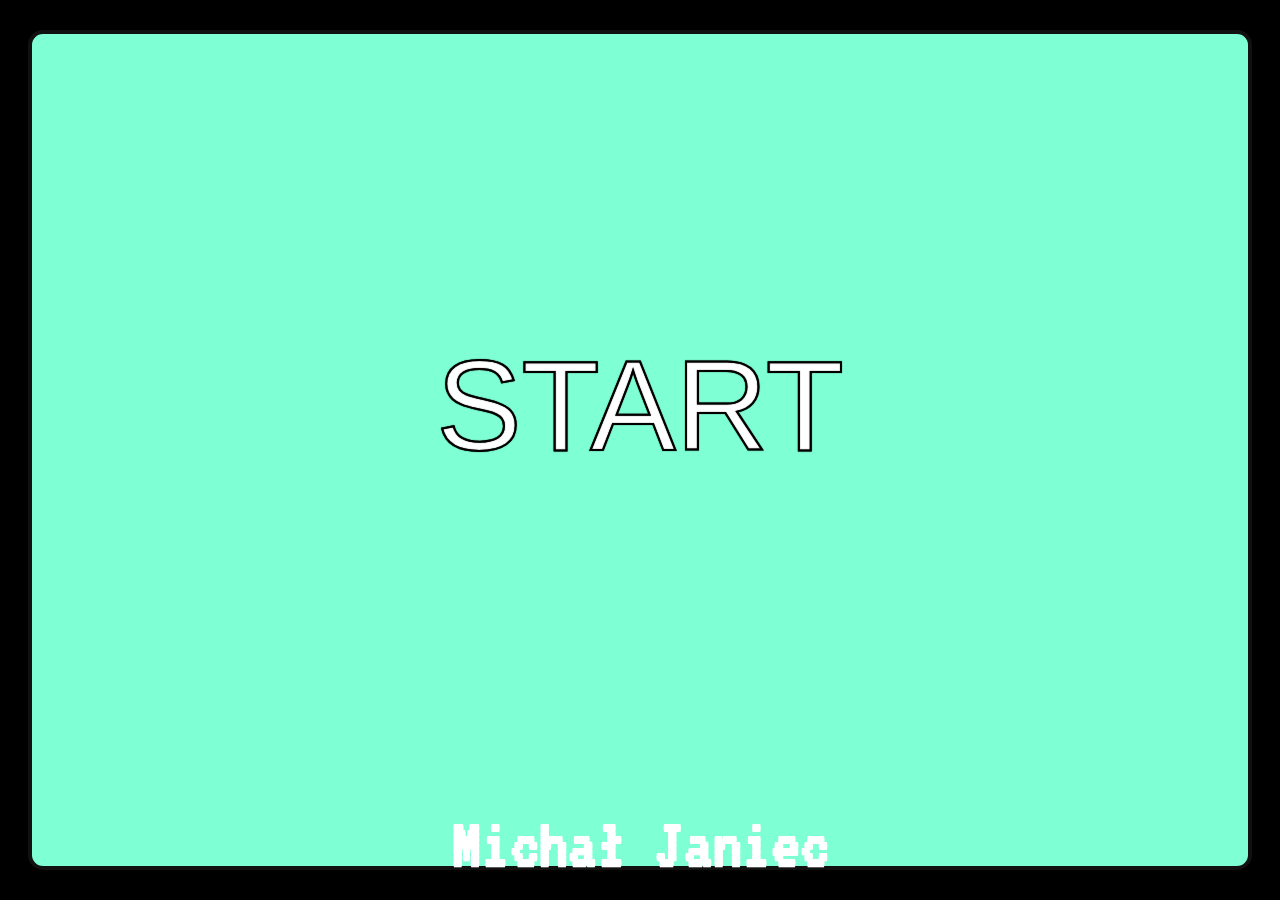
<file: index.html>
<!DOCTYPE html>
<html lang="pl">
<head>
    <meta charset="UTF-8">
    <meta http-equiv="X-UA-Compatible" content="IE=edge">
    <meta name="viewport" content="width=device-width, initial-scale=1.0">
    <link rel="stylesheet" href="style2.css">
    <title>Menu</title>
    <link href="https://fonts.googleapis.com/css2?family=Lato:wght@300&family=VT323&display=swap" rel="stylesheet">
</head>
<body>
    <header>
        <h1>WiedźAdmin: Dzikie Mazury</h1>
    </header>
    <canvas id="menu" width="1216" height="832">
        <div class="tekst">
            ELO
        </div>
    </canvas>
    <footer>
        <h1>Michał Janiec</h1>
    </footer>
    <script src="menu.js"></script>

</body>
</html>
</file>
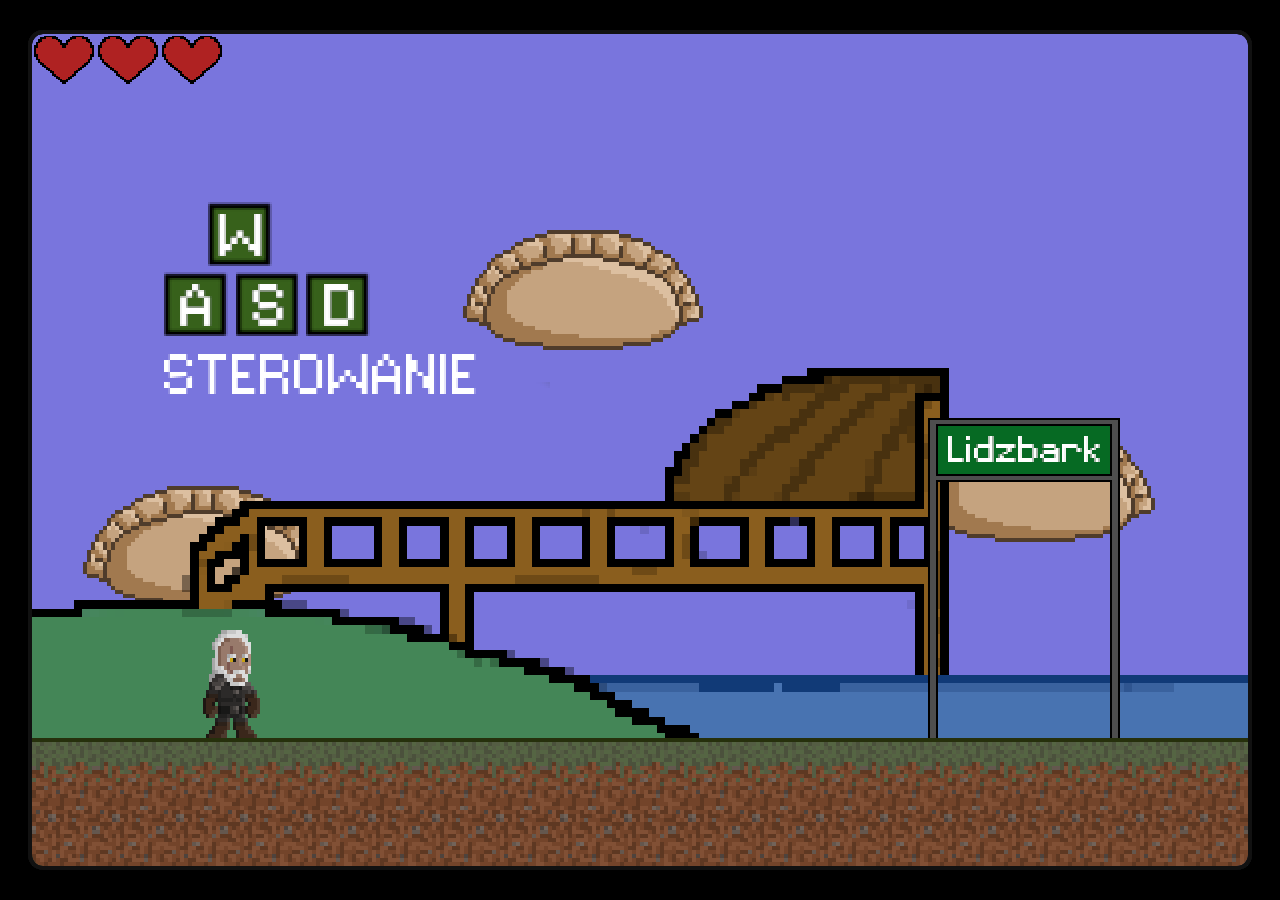
<file: poziom1/gra.html>
<!DOCTYPE html>
<html lang="pl">
<head>
    <meta charset="UTF-8">
    <meta http-equiv="X-UA-Compatible" content="IE=edge">
    <meta name="viewport" content="width=device-width, initial-scale=1.0">
    <link rel="stylesheet" href="style.css">
    <title>Lidzbark</title>
    <link href="https://fonts.googleapis.com/css2?family=Lato:wght@300&family=VT323&display=swap" rel="stylesheet">
</head>
<body>
    <header>
        <h1>Lidzbark</h1>
    </header>
    <canvas id="gui-canvas" width="1216" height="832"></canvas>
    <canvas id="niebo-canvas" width="1216" height="832"></canvas>
    <canvas id="tlo-canvas" width="1216" height="631"></canvas>
    <canvas id="mapa-canvas" width="1216" height="832"></canvas>
    <canvas id="postacie-canvas" width="1216" height="832"></canvas>

    <script src="obiekty.js"></script>
    <script src="render.js"></script>
    <script src="animacje.js"></script>
    <script src="dead.js"></script>
    <script src="fizyka.js"></script>
    <script src="input.js"></script>
    <script src="ruch.js"></script>
    <script src="engine.js"></script>
</body>
</html>
</file>
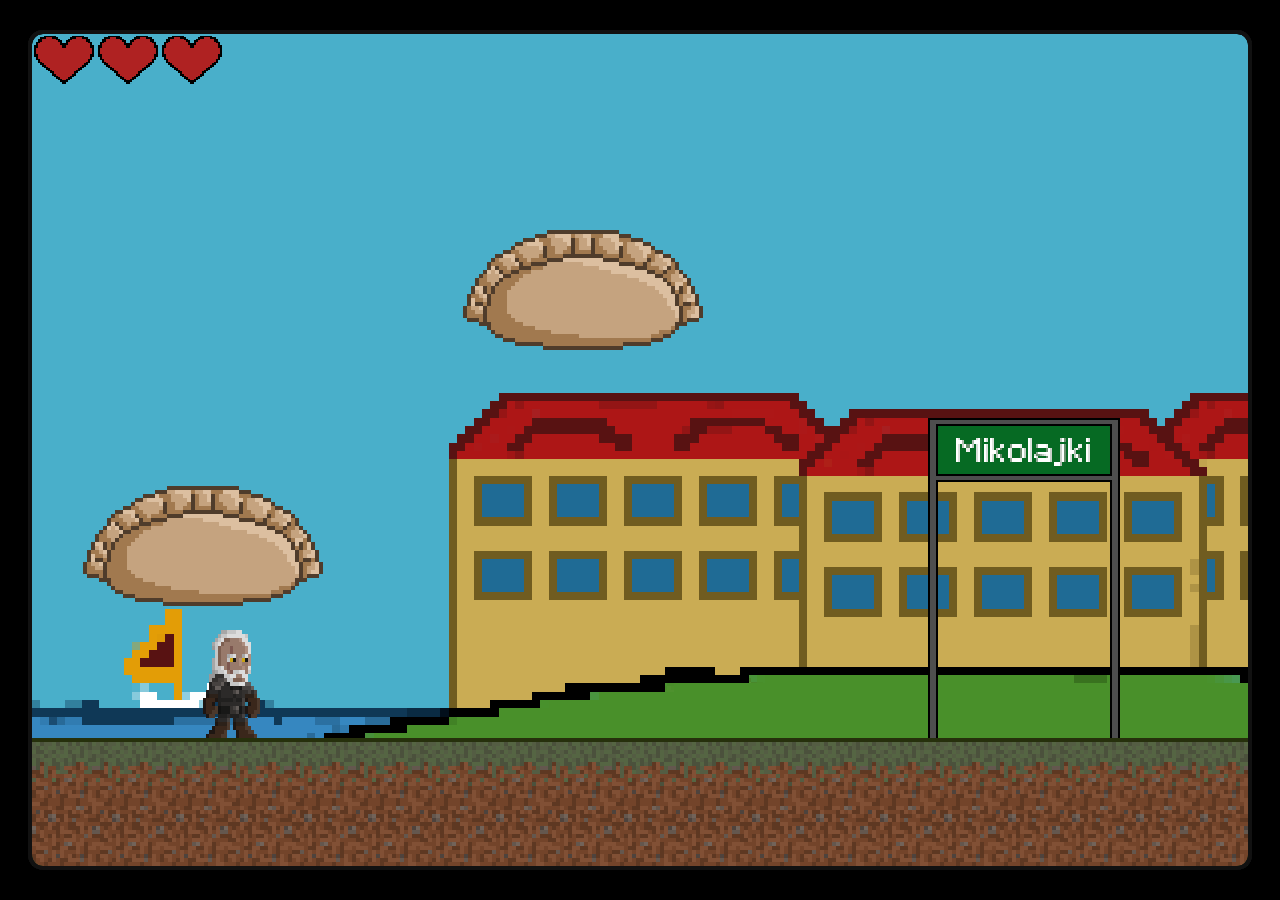
<file: poziom2/gra.html>
<!DOCTYPE html>
<html lang="pl">
<head>
    <meta charset="UTF-8">
    <meta http-equiv="X-UA-Compatible" content="IE=edge">
    <meta name="viewport" content="width=device-width, initial-scale=1.0">
    <link rel="stylesheet" href="style.css">
    <title>Mikołajki</title>
    <link href="https://fonts.googleapis.com/css2?family=Lato:wght@300&family=VT323&display=swap" rel="stylesheet">
</head>
<body>
    <header>
        <h1>Mikołajki</h1>
    </header>
    <canvas id="gui-canvas" width="1216" height="832"></canvas>
    <canvas id="niebo-canvas" width="1216" height="832"></canvas>
    <canvas id="tlo-canvas" width="1216" height="631"></canvas>
    <canvas id="mapa-canvas" width="1216" height="832"></canvas>
    <canvas id="postacie-canvas" width="1216" height="832"></canvas>

    <script src="obiekty.js"></script>
    <script src="render.js"></script>
    <script src="animacje.js"></script>
    <script src="dead.js"></script>
    <script src="fizyka.js"></script>
    <script src="input.js"></script>
    <script src="ruch.js"></script>
    <script src="engine.js"></script>
</body>
</html>
</file>
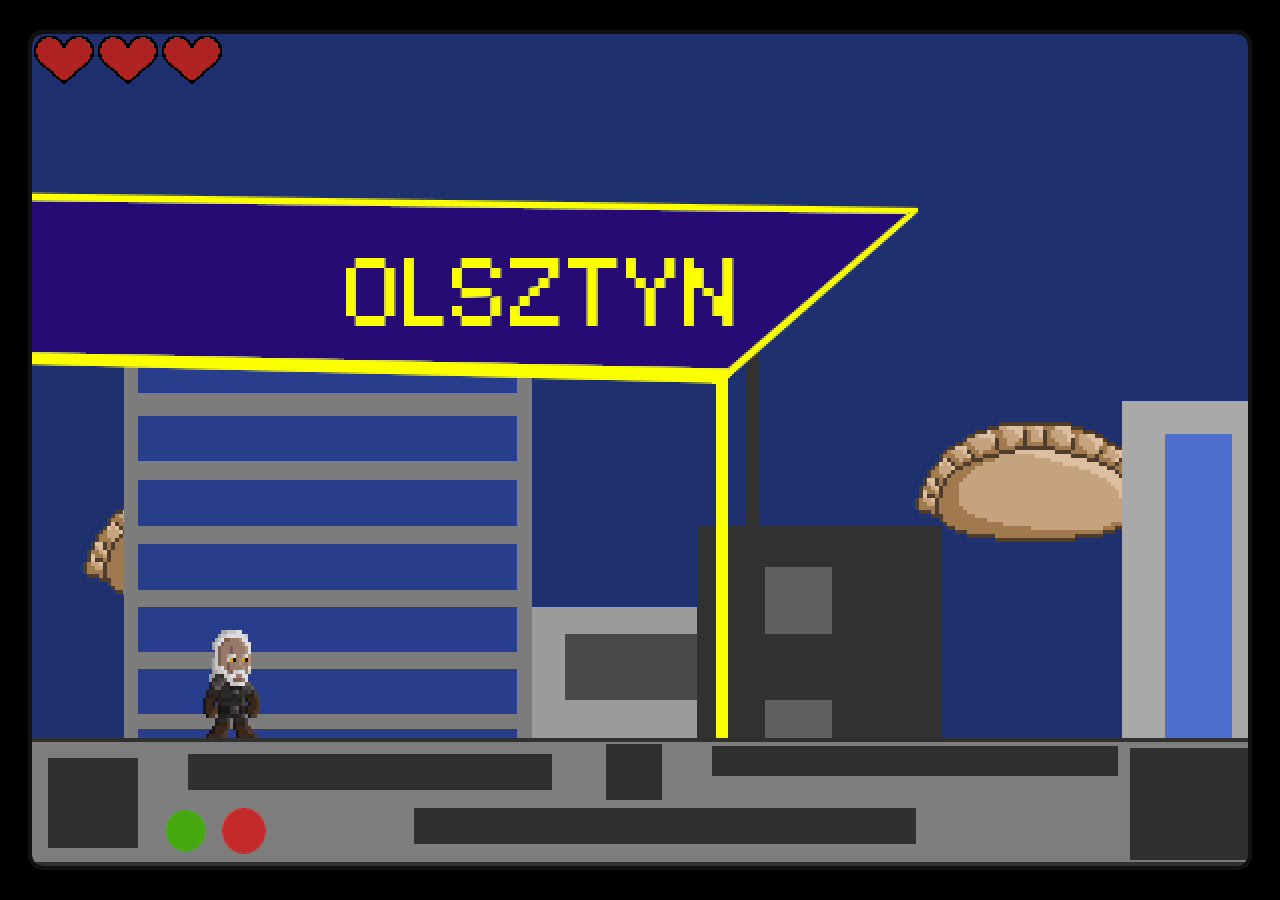
<file: poziom3/gra.html>
<!DOCTYPE html>
<html lang="pl">
<head>
    <meta charset="UTF-8">
    <meta http-equiv="X-UA-Compatible" content="IE=edge">
    <meta name="viewport" content="width=device-width, initial-scale=1.0">
    <link rel="stylesheet" href="style.css">
    <title>Olsztyn</title>
    <link href="https://fonts.googleapis.com/css2?family=Lato:wght@300&family=VT323&display=swap" rel="stylesheet">
</head>
<body>
    <header>
        <h1>Olsztyn</h1>
    </header>
    <canvas id="gui-canvas" width="1216" height="832"></canvas>
    <canvas id="niebo-canvas" width="1216" height="832"></canvas>
    <canvas id="tlo-canvas" width="1216" height="631"></canvas>
    <canvas id="mapa-canvas" width="1216" height="832"></canvas>
    <canvas id="postacie-canvas" width="1216" height="832"></canvas>

    <script src="obiekty.js"></script>
    <script src="render.js"></script>
    <script src="animacje.js"></script>
    <script src="dead.js"></script>
    <script src="fizyka.js"></script>
    <script src="input.js"></script>
    <script src="ruch.js"></script>
    <script src="engine.js"></script>
</body>
</html>
</file>
<file: style2.css>
*
{
    margin: 0;
    padding: 0;
}
body
{
    background-color: black;
}
header h1
{
    text-align: center;
    margin-top: 60px;
    font-size: 100px;
    font-family: 'VT323', sans-serif;
    color: white;
}
canvas
{
    display: block;
    position: absolute;
    margin: auto;
    top: 0;
    bottom: 0;
    left: 0;
    right: 0;
    border: 4px solid #111;
    border-radius: 15px;
}
#menu
{
   background-color: aquamarine;
   color: black;
}
.tekst
{
    width: 100%;
    height: 100%;
}
footer
{
    font-family: 'VT323', sans-serif;
    font-size: 36px;
    position: fixed;     
    text-align: center;    
    bottom: 20px; 
    width: 100%;
    color: white;
}
</file>
<file: poziom1/style.css>
*
{
    margin: 0;
    padding: 0;
}
body
{
    background-color: black;
}
header h1
{
    text-align: center;
    margin-top: 100px;
    font-size: 100px;
    font-family: 'VT323', sans-serif;
    color: white;
}
canvas
{
    display: block;
    position: absolute;
    margin: auto;
    top: 0;
    bottom: 0;
    left: 0;
    right: 0;
    border: 4px solid #111;
    border-radius: 15px;
}
#niebo-canvas
{
    z-index: 1;
}
#tlo-canvas
{
    z-index: 2;
    top: 200px;
    border: 0;
    border-radius: 0;
}
#mapa-canvas
{
    z-index: 3;
}
#postacie-canvas
{
    z-index: 4;
}
#gui-canvas
{
    z-index: 5;
}
</file>
<file: poziom2/style.css>
*
{
    margin: 0;
    padding: 0;
}
body
{
    background-color: black;
}
header h1
{
    text-align: center;
    margin-top: 100px;
    font-size: 100px;
    font-family: 'VT323', sans-serif;
    color: white;
}
canvas
{
    display: block;
    position: absolute;
    margin: auto;
    top: 0;
    bottom: 0;
    left: 0;
    right: 0;
    border: 4px solid #111;
    border-radius: 15px;
}
#niebo-canvas
{
    z-index: 1;
}
#tlo-canvas
{
    z-index: 2;
    top: 200px;
    border: 0;
    border-radius: 0;
}
#mapa-canvas
{
    z-index: 3;
}
#postacie-canvas
{
    z-index: 4;
}
#gui-canvas
{
    z-index: 5;
}
</file>
<file: poziom3/style.css>
*
{
    margin: 0;
    padding: 0;
}
body
{
    background-color: black;
}
header h1
{
    text-align: center;
    margin-top: 100px;
    font-size: 100px;
    font-family: 'VT323', sans-serif;
    color: white;
}
canvas
{
    display: block;
    position: absolute;
    margin: auto;
    top: 0;
    bottom: 0;
    left: 0;
    right: 0;
    border: 4px solid #111;
    border-radius: 15px;
}
#niebo-canvas
{
    z-index: 1;
}
#tlo-canvas
{
    z-index: 2;
    top: 200px;
    border: 0;
    border-radius: 0;
}
#mapa-canvas
{
    z-index: 3;
}
#postacie-canvas
{
    z-index: 4;
}
#gui-canvas
{
    z-index: 5;
}
</file>
